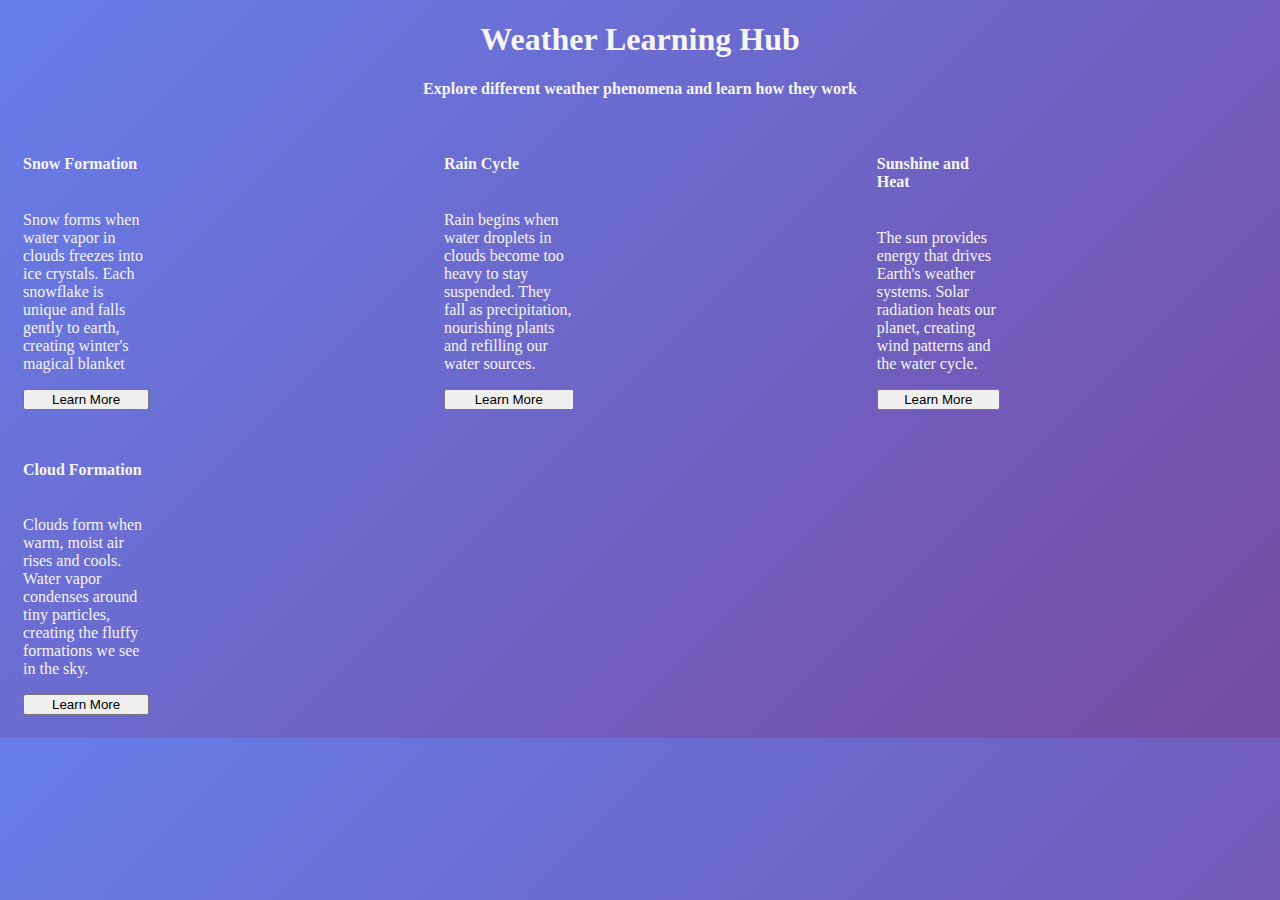
<file: index.html>
<!DOCTYPE html>
<html lang="en">
<head>
    <meta charset="UTF-8">
    <meta name="viewport" content="width=device-width, initial-scale=1.0">
    <title>Document</title>
    <link rel="stylesheet" href="try.css">
</head>
<body>
    <div class="top">
    <h1>Weather Learning Hub</h1>
    <h4>Explore different weather phenomena and learn how they work</h4>
    </div>

    <main class="choices">
        <section id="snow">
            <h4>Snow Formation</h4>
            <p>Snow forms when water vapor in clouds freezes into ice crystals. Each snowflake is unique
             and falls gently to earth, creating winter's magical blanket
            </p>
            <button>Learn More</button>
        </section>

        <section id="rain">
            <h4>Rain Cycle</h4>
            <p>Rain begins when water droplets in clouds become too heavy to stay suspended. They fall as 
            precipitation, nourishing plants and refilling our water sources.
           </p>
           <button>Learn More</button>
        </section>

        <section id="sunshine">
            <h4>Sunshine and Heat</h4>
            <p>The sun provides energy that drives Earth's weather systems. Solar radiation heats our planet, 
            creating wind patterns and the water cycle.
           </p>
           <button>Learn More</button>
        </section>

        <section id="cloud">
            <h4>Cloud Formation</h4>
            <p>Clouds form when warm, moist air rises and cools. Water vapor condenses around tiny particles, 
            creating the fluffy formations we see in the sky.
            </p>
            <button>Learn More</button>
        </section>
    </main>
</body>
</html>
</file>
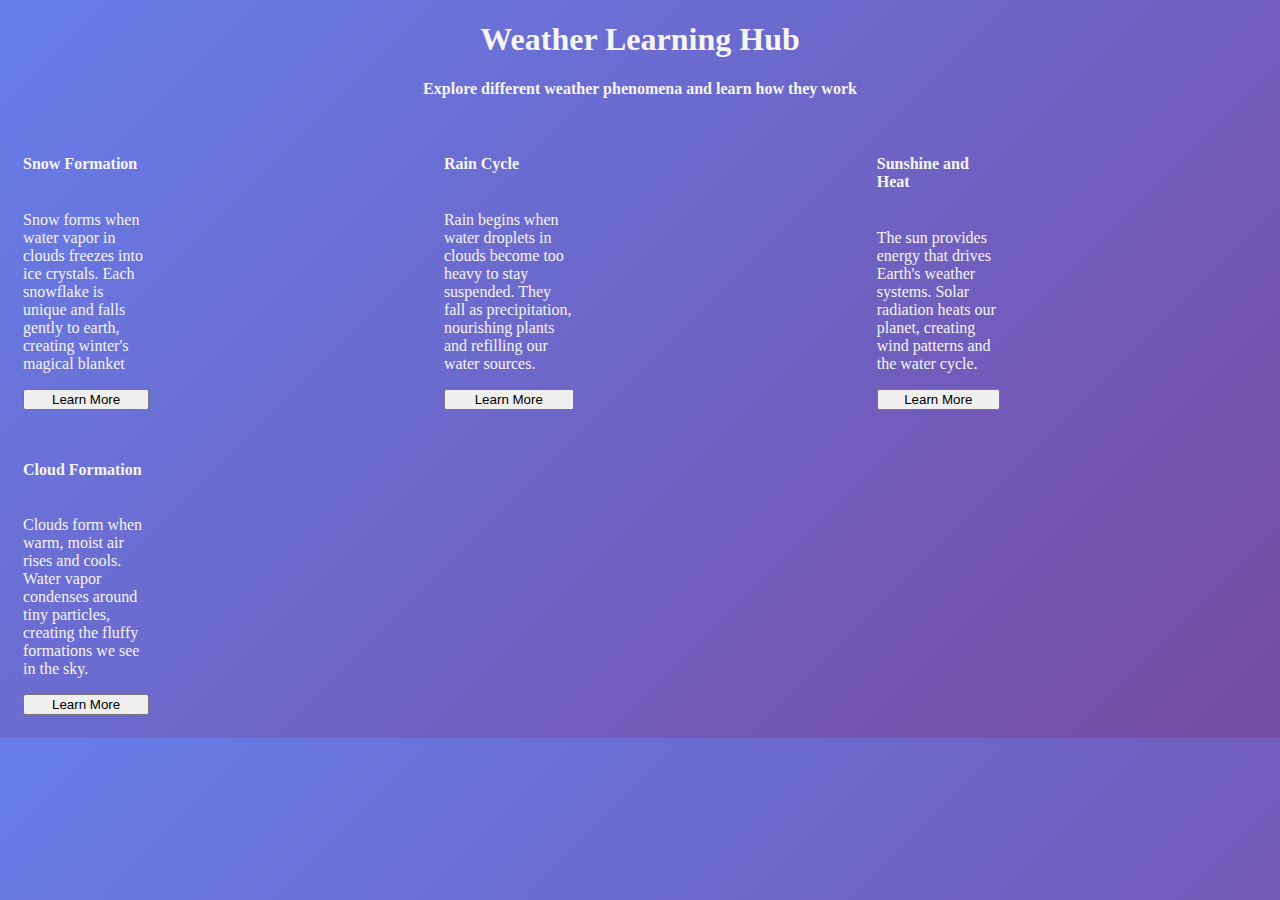
<file: try.html>
<!DOCTYPE html>
<html lang="en">
<head>
    <meta charset="UTF-8">
    <meta name="viewport" content="width=device-width, initial-scale=1.0">
    <title>Document</title>
    <link rel="stylesheet" href="try.css">
</head>
<body>
    <div class="top">
    <h1>Weather Learning Hub</h1>
    <h4>Explore different weather phenomena and learn how they work</h4>
    </div>

    <main class="choices">
        <section id="snow">
            <h4>Snow Formation</h4>
            <p>Snow forms when water vapor in clouds freezes into ice crystals. Each snowflake is unique
             and falls gently to earth, creating winter's magical blanket
            </p>
            <button>Learn More</button>
        </section>

        <section id="rain">
            <h4>Rain Cycle</h4>
            <p>Rain begins when water droplets in clouds become too heavy to stay suspended. They fall as 
            precipitation, nourishing plants and refilling our water sources.
           </p>
           <button>Learn More</button>
        </section>

        <section id="sunshine">
            <h4>Sunshine and Heat</h4>
            <p>The sun provides energy that drives Earth's weather systems. Solar radiation heats our planet, 
            creating wind patterns and the water cycle.
           </p>
           <button>Learn More</button>
        </section>

        <section id="cloud">
            <h4>Cloud Formation</h4>
            <p>Clouds form when warm, moist air rises and cools. Water vapor condenses around tiny particles, 
            creating the fluffy formations we see in the sky.
            </p>
            <button>Learn More</button>
        </section>
    </main>
</body>
</html>
</file>
<file: try.css>
.top{
    text-align: center;
}

body{
    background-image: linear-gradient(135deg, #667eea 0%, #764ba2 100%);
    color: whitesmoke;

}

.choices{
    display: grid;
    grid-template-areas:
    "snow rain sunshine"
    "cloud . . " ;
}

#snow{
    grid-area: snow;
    width: 30%;
    padding: 15px;
    border-radius: 5px;
    display: flex;
    flex-direction: column;
    justify-content: space-around;
    color: whitesmoke;
}

#rain{
    grid-area: rain;
    width: 30%;
    padding: 15px;
    border-radius: 5px;
    display: flex;
    flex-direction: column;
    justify-content: space-around;
    color: whitesmoke;
}

#sunshine{
    grid-area: sunshine;
    width: 30%;
    padding: 15px;
    border-radius: 5px;
    display: flex;
    flex-direction: column;
    justify-content: space-around;
    color: whitesmoke;
}

#cloud{
    grid-area: cloud;
    width: 30%;
    padding: 15px;
    border-radius: 5px;
    display: flex;
    flex-direction: column;
    justify-content: space-around;
    color: whitesmoke;
}
</file>
